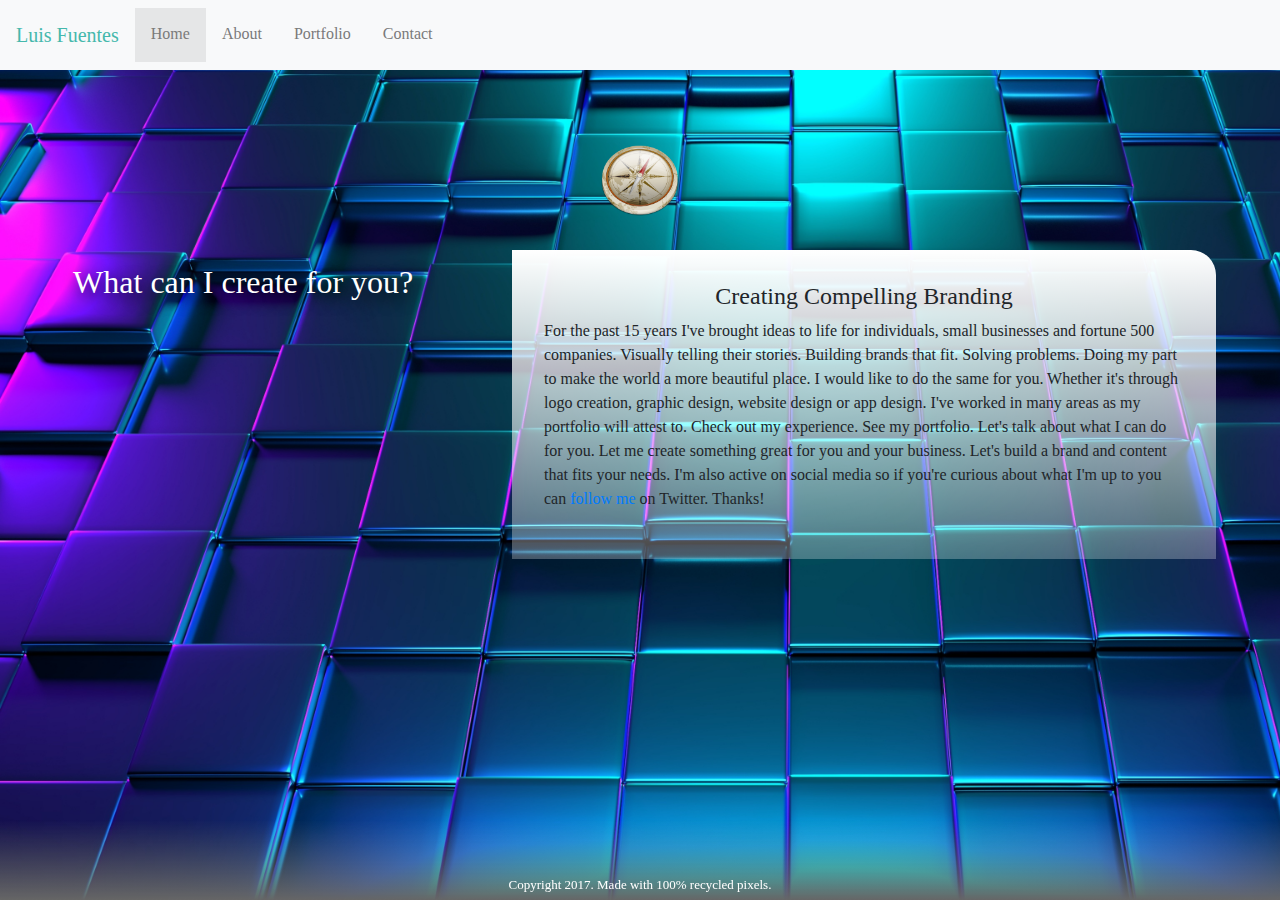
<file: index.html>
<!doctype html>
<html>
<head>
<meta charset="utf-8">
<meta http-equiv="X-UA-Compatible" content="IE=edge">
<meta name="viewport" content="width=device-width, initial-scale=1.0">
<title>Luis Fuentes</title>
<link href="css/bootstrap-4.0.0.css" rel="stylesheet" type="text/css">
<link href="css/styles.css" rel="stylesheet" type="text/css">
<!--The following script tag downloads a font from the Adobe Edge Web Fonts server for use within the web page. We recommend that you do not modify it.-->
<script>var __adobewebfontsappname__="dreamweaver"</script>
<script src="http://use.edgefonts.net/actor:n4:default;alfa-slab-one:n4:default.js" type="text/javascript"></script>
</head>

<body style="padding-top: 70px">
<nav class="navbar fixed-top navbar-expand-lg navbar-light bg-light"> 
  <button class="navbar-toggler" type="button" data-toggle="collapse" data-target="#navbarSupportedContent1" aria-controls="navbarSupportedContent1" aria-expanded="false" aria-label="Toggle navigation"> <span class="navbar-toggler-icon"></span> </button>
	
<a class="navbar-brand" href="#">Luis Fuentes</a>
	
  <div class="collapse navbar-collapse" id="navbarSupportedContent1">
    <ul class="navbar-nav mr-auto navList">
	 <li class="navListItem table-active"><a href="#"> Home</a> </li>
      <li class="navListItem"><a href="about.html">About</a></li>
      <li class="navListItem"><a href="portfolio.html">Portfolio</a></li>
      <li class="navListItem"><a href="contact.html">Contact</a></li>
    </ul>
 
  </div>
</nav>
<header><img src="images/Logo.png" width="80" height="80" alt="Luis Fuentes"/></header>
<aside class="asideLeft">
  <h1>What can I create for you?</h1>
</aside>
<section class="sectionRight">
  <h2>Creating Compelling Branding</h2>
  <p>For the past 15 years I've brought ideas to life for individuals, small businesses and fortune 500 companies. Visually telling their stories. Building brands that fit. Solving problems. Doing my part to make the world a more beautiful place. I would like to do the same for you. Whether it's through logo creation, graphic design, website design or app design. I've worked in many areas as my portfolio will attest to. Check out my experience. See my portfolio. Let's talk about what I can do for you. Let me create something great for you and your business. Let's build a brand and content that fits your needs. I'm also active on social media so if you're curious about what I'm up to you can <a href="http://twitter.com//paultrani"
target="_blank">follow me</a> on Twitter. Thanks!</p>
</section>
<footer> Copyright 2017. Made with 100% recycled pixels.</footer>
<script src="js/jquery-3.2.1.min.js"></script> 
<script src="js/popper.min.js"></script> 
<script src="js/bootstrap-4.0.0.js"></script>
</body>
</html>
</file>
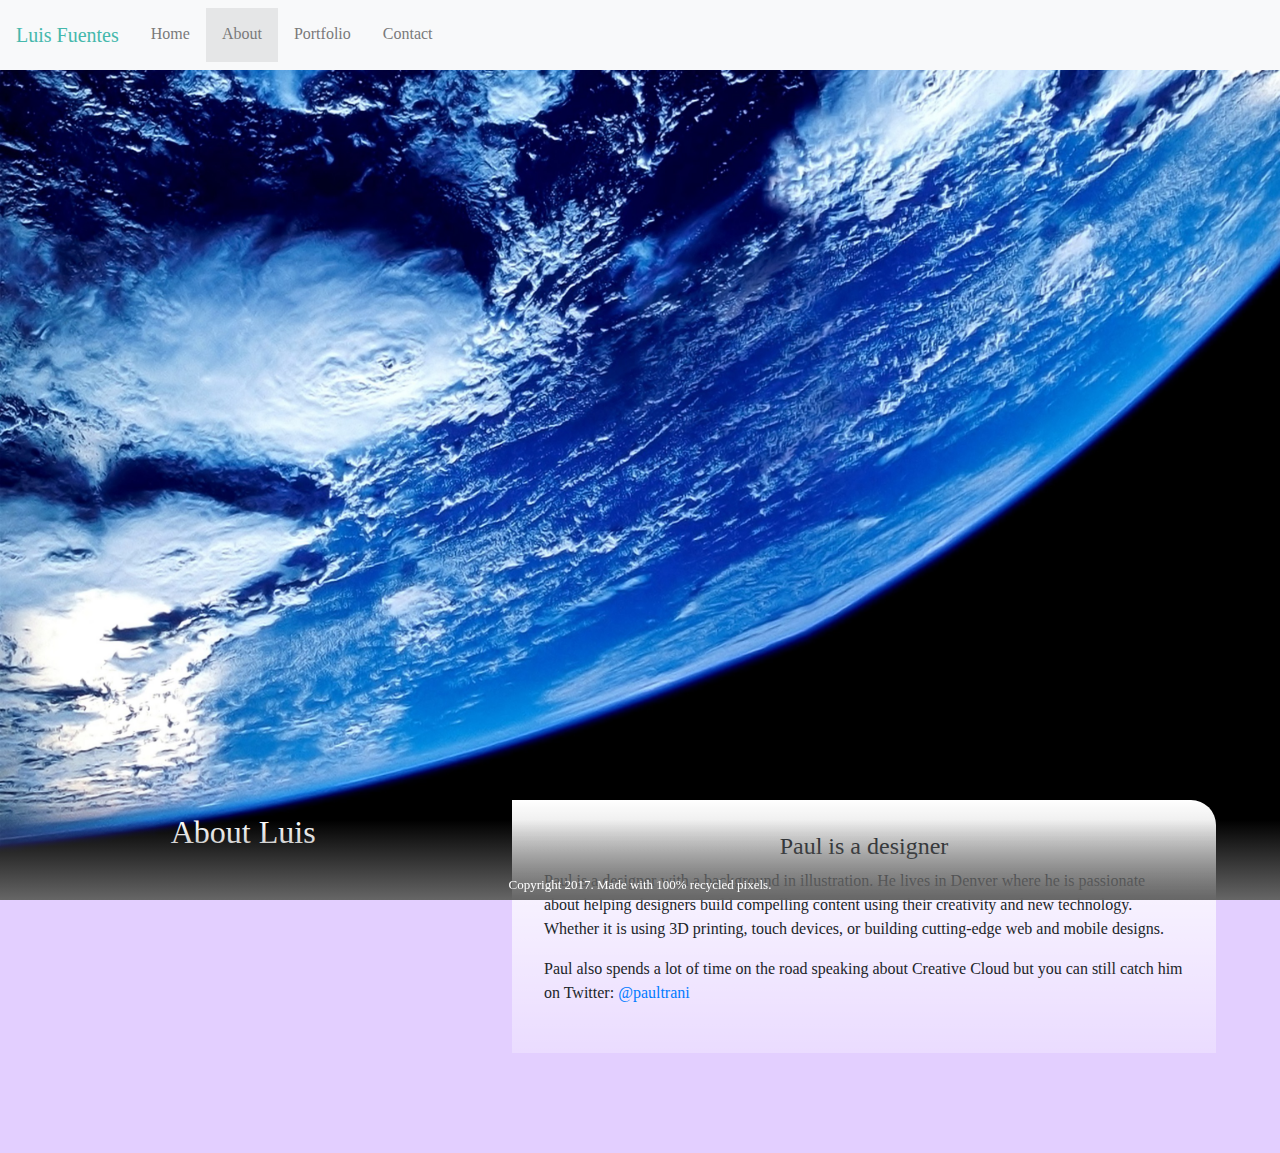
<file: about.html>
﻿<!doctype html>
<html>
<head>
<meta charset="utf-8">
<meta http-equiv="X-UA-Compatible" content="IE=edge">
<meta name="viewport" content="width=device-width, initial-scale=1.0">
<title>Luis Fuentes</title>
<link href="css/bootstrap-4.0.0.css" rel="stylesheet" type="text/css">
<link href="css/styles.css" rel="stylesheet" type="text/css">
<style type="text/css">
    body { 
        background-image: url('images/bkgdAbout.jpg');
    }
</style>
<!--The following script tag downloads a font from the Adobe Edge Web Fonts server for use within the web page. We recommend that you do not modify it.-->
<script>var __adobewebfontsappname__="dreamweaver"</script>
<script src="http://use.edgefonts.net/actor:n4:default;alfa-slab-one:n4:default.js" type="text/javascript"></script>
</head>

<body style="padding-top: 50px">
<nav class="navbar fixed-top navbar-expand-lg navbar-light bg-light"> 
  <button class="navbar-toggler" type="button" data-toggle="collapse" data-target="#navbarSupportedContent1" aria-controls="navbarSupportedContent1" aria-expanded="false" aria-label="Toggle navigation"> <span class="navbar-toggler-icon"></span> </button>
	
<a class="navbar-brand" href="#">Luis Fuentes</a>
	
  <div class="collapse navbar-collapse" id="navbarSupportedContent1">
    <ul class="navbar-nav mr-auto navList">
	 <li class="navListItem "><a href="index.html"> Home</a> </li>
      <li class="navListItem table-active"><a href="about.html">About</a></li>
      <li class="navListItem"><a href="portfolio.html">Portfolio</a></li>
      <li class="navListItem"><a href="contact.html">Contact</a></li>
    </ul>
 
  </div>
</nav>

<div class="embed-responsive embed-responsive-16by9">
	  <iframe class="embed-responsive-item" src="https://www.youtube.com/embed/3YFgA2gSY9w"></iframe>
</div>
	
<aside class="asideLeft">
  <h1>About Luis</h1>
</aside>
<section class="sectionRight"> 
<h2>Paul is a designer</h2>
<p>Paul is a designer with a background in illustration. He lives in Denver where he is passionate about helping designers build compelling content using their creativity and new technology. Whether it is using 3D printing, touch devices, or building cutting-edge web and mobile designs.</p>
<p>Paul also spends a lot of time on the road speaking about Creative Cloud but you can still catch him on Twitter: <a href="http://twitter.com/paultrani">@paultrani</a></p>
</section>
<footer> Copyright 2017. Made with 100% recycled pixels.</footer>
<script src="js/jquery-3.2.1.min.js"></script> 
<script src="js/popper.min.js"></script> 
<script src="js/bootstrap-4.0.0.js"></script>
</body>
</html>
</file>
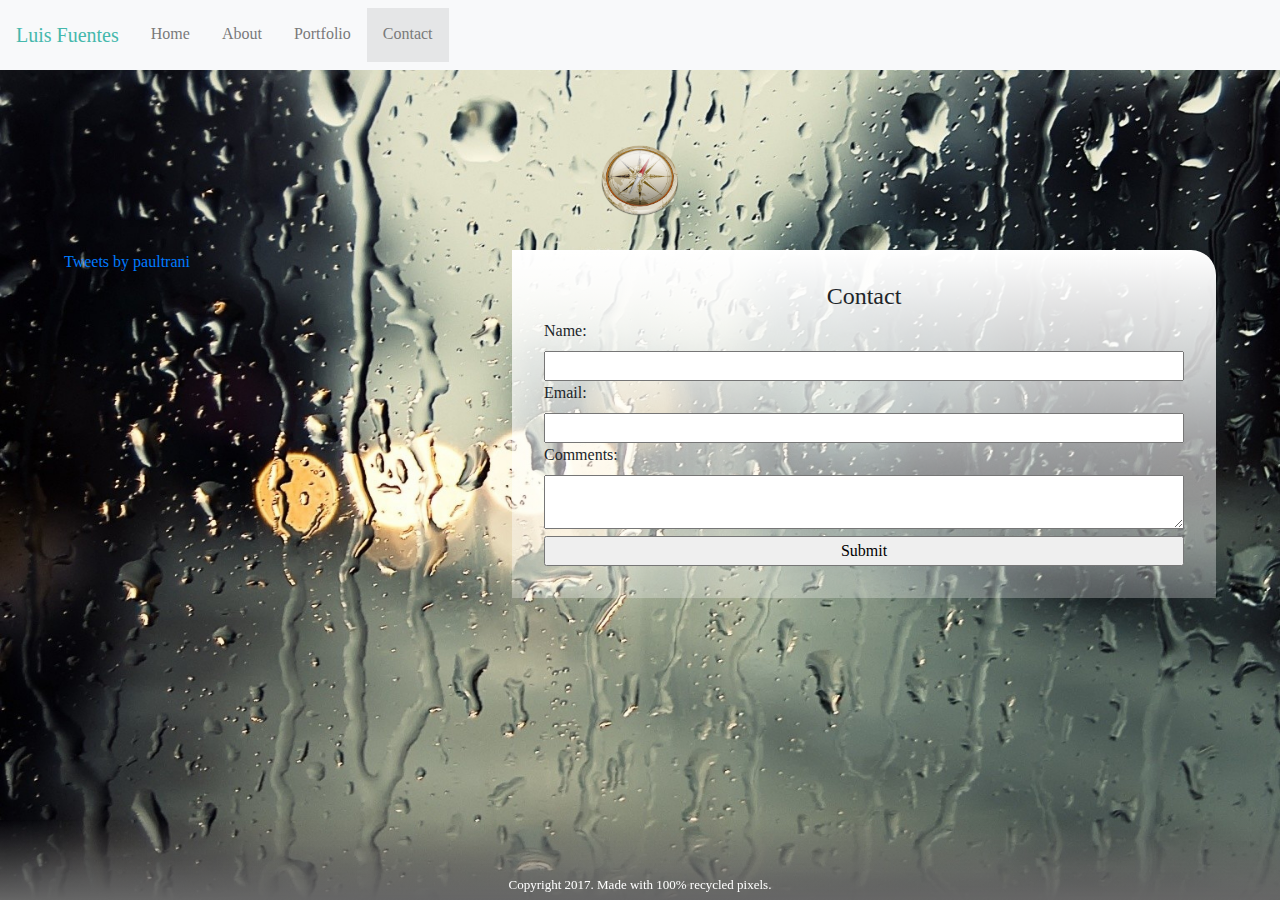
<file: contact.html>
<!doctype html>
<html>
<head>
<meta charset="utf-8">
<meta http-equiv="X-UA-Compatible" content="IE=edge">
<meta name="viewport" content="width=device-width, initial-scale=1.0">
<title>Luis Fuentes</title>
<link href="css/bootstrap-4.0.0.css" rel="stylesheet" type="text/css">
<link href="css/styles.css" rel="stylesheet" type="text/css">
<style type="text/css">
body {
	background-image: url(images/bkgdContact.jpg);
}
</style>
<!--The following script tag downloads a font from the Adobe Edge Web Fonts server for use within the web page. We recommend that you do not modify it.-->
<script>var __adobewebfontsappname__="dreamweaver"</script>
<script src="http://use.edgefonts.net/actor:n4:default;alfa-slab-one:n4:default.js" type="text/javascript"></script>
</head>

<body style="padding-top: 70px">
<nav class="navbar fixed-top navbar-expand-lg navbar-light bg-light"> 
  <button class="navbar-toggler" type="button" data-toggle="collapse" data-target="#navbarSupportedContent1" aria-controls="navbarSupportedContent1" aria-expanded="false" aria-label="Toggle navigation"> <span class="navbar-toggler-icon"></span> </button>
	
<a class="navbar-brand" href="#">Luis Fuentes</a>
	
  <div class="collapse navbar-collapse" id="navbarSupportedContent1">
    <ul class="navbar-nav mr-auto navList">
	 <li class="navListItem"><a href="index.html"> Home</a> </li>
      <li class="navListItem"><a href="about.html">About</a></li>
      <li class="navListItem"><a href="portfolio.html">Portfolio</a></li>
      <li class="navListItem table-active"><a href="contact.html">Contact</a></li>
    </ul>
 
  </div>
</nav>
<header><img src="images/Logo.png" width="80" height="80" alt="Luis Fuentes"/></header>
<section class="sectionRight">
  <h2>Contact</h2>
  <form action="http://pauldesignerforhire.com/formmail.php" id="form1" name="form1" method="post">
    <label for="name">Name:</label>
	<br>
    <input name="name" type="text" required="required" class="formStyle" id="name" form="form1">
	<br>
    <label for="email">Email:</label>
	<br>
    <input name="email" type="email" required="required" class="formStyle" id="email" form="form1">
	  <br>
    <label for="comments">Comments:</label>
	<br>
    <textarea name="comments" cols="5" required="required" class="formStyle" id="comments" form="form1"></textarea> 
	<br>
	<input name="submit" type="submit" class="formStyle" id="submit" form="form1" value="Submit"> 
  </form> 
</section>
	
<aside class="asideLeft">
  <a class="twitter-timeline" data-width="100%" data-height="500" href="https://twitter.com/paultrani?ref_src=twsrc%5Etfw">Tweets by paultrani</a> 
	<script async src="https://platform.twitter.com/widgets.js" charset="utf-8"></script>
</aside>
<footer> Copyright 2017. Made with 100% recycled pixels.</footer>
<script src="js/jquery-3.2.1.min.js"></script> 
<script src="js/popper.min.js"></script> 
<script src="js/bootstrap-4.0.0.js"></script>
</body>
</html>
</file>
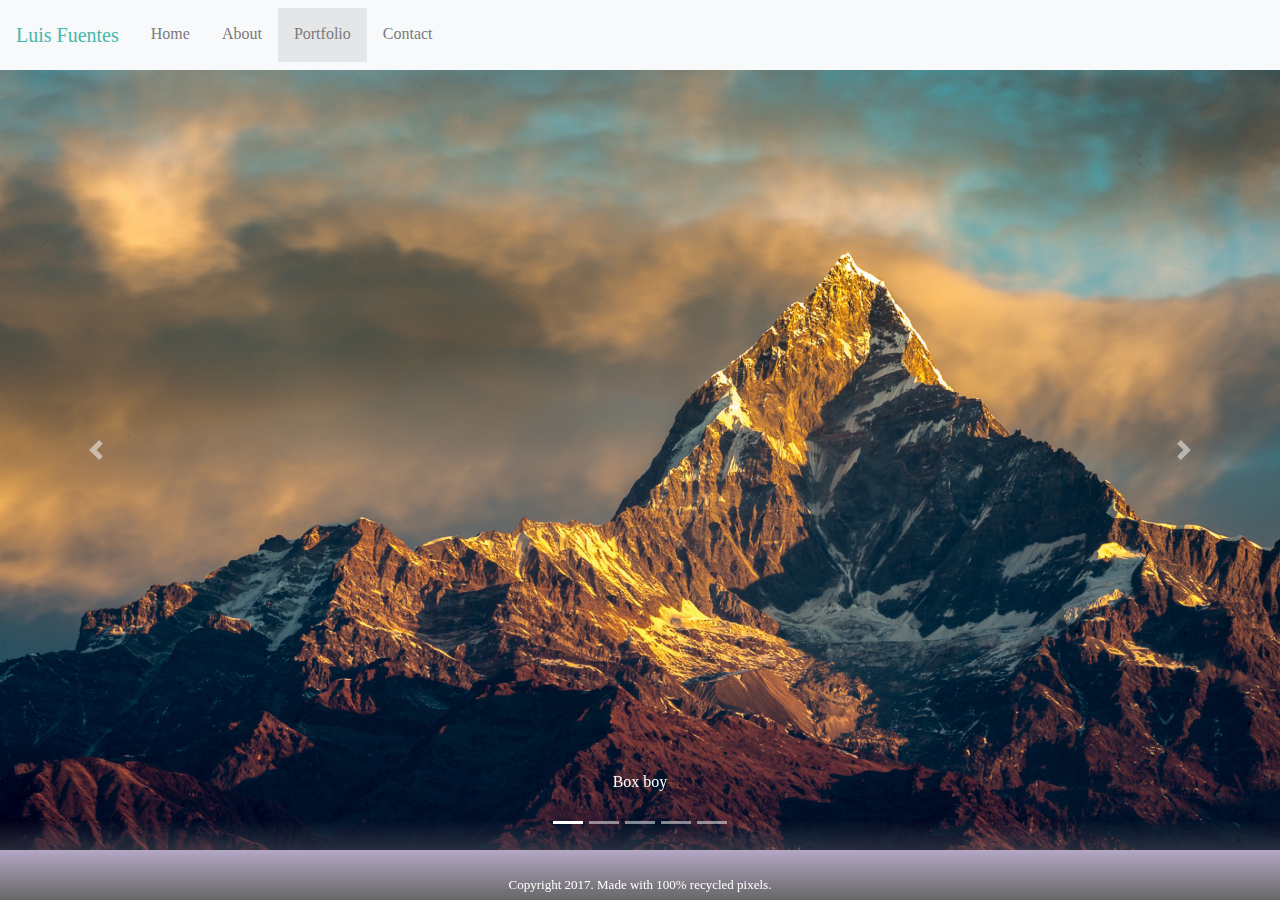
<file: portfolio.html>
<!doctype html>
<html>
<head>
<meta charset="utf-8">
<meta http-equiv="X-UA-Compatible" content="IE=edge">
<meta name="viewport" content="width=device-width, initial-scale=1.0">
<title>Luis Fuentes</title>
<link href="css/bootstrap-4.0.0.css" rel="stylesheet" type="text/css">
<link href="css/styles.css" rel="stylesheet" type="text/css">
<style type="text/css">
body {
	background-image: url(#);
}
</style>
<!--The following script tag downloads a font from the Adobe Edge Web Fonts server for use within the web page. We recommend that you do not modify it.-->
<script>var __adobewebfontsappname__="dreamweaver"</script>
<script src="http://use.edgefonts.net/actor:n4:default;alfa-slab-one:n4:default.js" type="text/javascript"></script>
</head>

<body style="padding-top: 50px">
<nav class="navbar fixed-top navbar-expand-lg navbar-light bg-light">
  <button class="navbar-toggler" type="button" data-toggle="collapse" data-target="#navbarSupportedContent1" aria-controls="navbarSupportedContent1" aria-expanded="false" aria-label="Toggle navigation"> <span class="navbar-toggler-icon"></span> </button>
  <a class="navbar-brand" href="#">Luis Fuentes</a>
  <div class="collapse navbar-collapse" id="navbarSupportedContent1">
    <ul class="navbar-nav mr-auto navList">
      <li class="navListItem"><a href="index.html"> Home</a> </li>
      <li class="navListItem"><a href="about.html">About</a></li>
      <li class="navListItem table-active"><a href="portfolio.html">Portfolio</a></li>
      <li class="navListItem"><a href="contact.html">Contact</a></li>
    </ul>
  </div>
</nav>
<div id="carousel1" class="carousel slide" data-ride="carousel">
  <ol class="carousel-indicators">
    <li data-target="#carousel1" data-slide-to="0" class="active"></li>
    <li data-target="#carousel1" data-slide-to="1"></li>
    <li data-target="#carousel1" data-slide-to="2"></li>
    <li data-target="#carousel1" data-slide-to="3"></li>
    <li data-target="#carousel1" data-slide-to="4"></li>
  </ol>
  <div class="carousel-inner" role="listbox">
    <div class="carousel-item active"> <img class="center-block" src="images/Carousel_1.jpg" alt="Box boy" width="100%" >
      <div class="carousel-caption">
        <p>Box boy</p>
      </div>
    </div>
    <div class="carousel-item"> <img class="center-block" src="images/Carousel_2.jpg" alt="Sewing machine" width="100%">
      <div class="carousel-caption">
        <p>Sewing machine</p>
      </div>
    </div>
    <div class="carousel-item"> <img class="center-block" src="images/Carousel_3.jpg" alt="Success Wall"  width="100%">
      <div class="carousel-caption">
        <p>Success wall</p>
      </div>
    </div>
    <div class="carousel-item"> <img class="center-block" src="images/Carousel_4.jpg" alt="Dreaming"  width="100%">
      <div class="carousel-caption">
        <p>Dreaming</p>
      </div>
    </div>
    <div class="carousel-item"> <img class="center-block" src="images/Carousel_5.jpg" alt="Collage"  width="100%">
      <div class="carousel-caption">
        <p>Collage</p>
      </div>
    </div>
  </div>
  <a class="carousel-control-prev" href="#carousel1" role="button" data-slide="prev"> <span class="carousel-control-prev-icon" aria-hidden="true"></span> <span class="sr-only">Previous</span> </a> <a class="carousel-control-next" href="#carousel1" role="button" data-slide="next"> <span class="carousel-control-next-icon" aria-hidden="true"></span> <span class="sr-only">Next</span> </a> </div>
<footer> Copyright 2017. Made with 100% recycled pixels.</footer>
<script src="js/jquery-3.2.1.min.js"></script> 
<script src="js/popper.min.js"></script> 
<script src="js/bootstrap-4.0.0.js"></script>
</body>
</html>
</file>
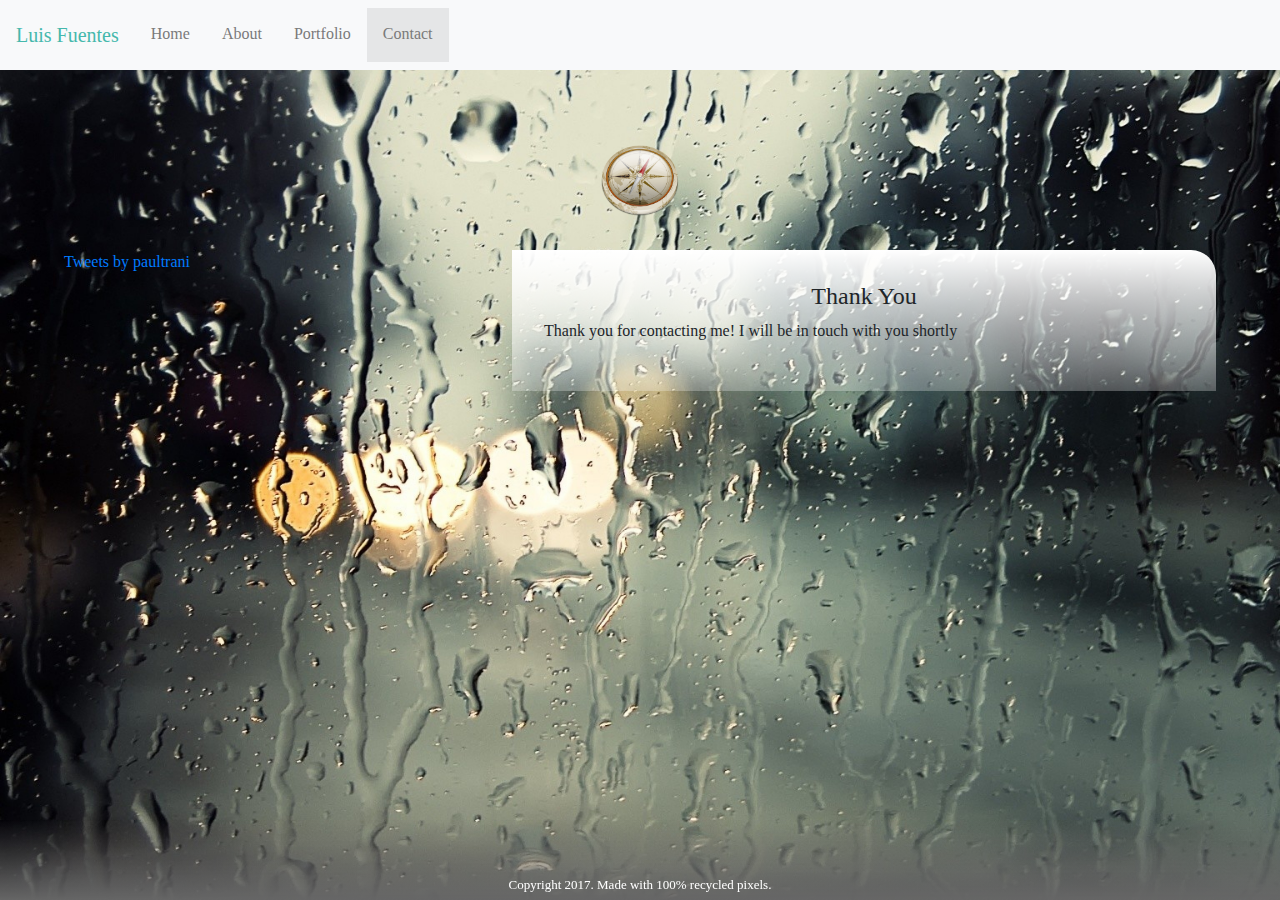
<file: thankyou.html>
<!doctype html>
<html>
<head>
<meta charset="utf-8">
<meta http-equiv="X-UA-Compatible" content="IE=edge">
<meta name="viewport" content="width=device-width, initial-scale=1.0">
<title>Luis Fuentes</title>
<link href="css/bootstrap-4.0.0.css" rel="stylesheet" type="text/css">
<link href="css/styles.css" rel="stylesheet" type="text/css">
<style type="text/css">
body {
	background-image: url(images/bkgdContact.jpg);
}
</style>
<!--The following script tag downloads a font from the Adobe Edge Web Fonts server for use within the web page. We recommend that you do not modify it.-->
<script>var __adobewebfontsappname__="dreamweaver"</script>
<script src="http://use.edgefonts.net/actor:n4:default;alfa-slab-one:n4:default.js" type="text/javascript"></script>
</head>

<body style="padding-top: 70px">
<nav class="navbar fixed-top navbar-expand-lg navbar-light bg-light"> 
  <button class="navbar-toggler" type="button" data-toggle="collapse" data-target="#navbarSupportedContent1" aria-controls="navbarSupportedContent1" aria-expanded="false" aria-label="Toggle navigation"> <span class="navbar-toggler-icon"></span> </button>
	
<a class="navbar-brand" href="#">Luis Fuentes</a>
	
  <div class="collapse navbar-collapse" id="navbarSupportedContent1">
    <ul class="navbar-nav mr-auto navList">
	 <li class="navListItem"><a href="index.html"> Home</a> </li>
      <li class="navListItem"><a href="about.html">About</a></li>
      <li class="navListItem"><a href="portfolio.html">Portfolio</a></li>
      <li class="navListItem table-active"><a href="contact.html">Contact</a></li>
    </ul>
 
  </div>
</nav>
<header><img src="images/Logo.png" width="80" height="80" alt="Luis Fuentes"/></header>
<aside class="asideLeft">
  <a class="twitter-timeline" data-width="100%" data-height="500" href="https://twitter.com/paultrani?ref_src=twsrc%5Etfw">Tweets by paultrani</a> 
	<script async src="https://platform.twitter.com/widgets.js" charset="utf-8"></script>
</aside>
<section class="sectionRight">
    <h2>Thank You</h2>
	<p>Thank you for contacting me! I will be in touch with you shortly</p>
</section>
<footer> Copyright 2017. Made with 100% recycled pixels.</footer>
<script src="js/jquery-3.2.1.min.js"></script> 
<script src="js/popper.min.js"></script> 
<script src="js/bootstrap-4.0.0.js"></script>
</body>
</html>
</file>
<file: css/styles.css>
@charset "utf-8";

body {
	background-color: #E3CFFF;
	;
	background-image: url(../images/bkgd.jpg);
	background-size: cover;
	background-attachment: fixed;
	font-family: actor;
	font-style: normal;
	font-weight: 400;
	height: 100%;
	margin: 0;
}
h1 {
	font-family: alfa-slab-one;
	font-style: normal;
	font-weight: 400;
	font-size: 2em;
	line-height: 2em;
	height: 1em;
	text-align: center;
	color: #FFFFFF;
	text-shadow: 4px 5px 17px #000000;
}

h2 {
	font-family: alfa-slab-one;
	font-style: normal;
	font-weight: 400;
	font-size: 1.5em;
	text-align: center;
}
.asideLeft{
	width: 28%;
	float: left;
	margin-right: 1%;
	margin-top: 30px;
	margin-left: 5%;
}
.sectionRight{
	width: 55%;
	float: right;
	margin-right: 5%;
	margin-top: 30px;
	margin-left: 1%;
	padding-left: 2.5%;
	padding-top: 2.5%;
	padding-right: 2.5%;
	padding-bottom: 2.5%;
	background-image: -webkit-linear-gradient(270deg,rgba(255,255,255,1.00) 0%,rgba(255,255,255,0.27) 100%);
	background-image: -moz-linear-gradient(270deg,rgba(255,255,255,1.00) 0%,rgba(255,255,255,0.27) 100%);
	background-image: -o-linear-gradient(270deg,rgba(255,255,255,1.00) 0%,rgba(255,255,255,0.27) 100%);
	background-image: linear-gradient(180deg,rgba(255,255,255,1.00) 0%,rgba(255,255,255,0.27) 100%);
	border-top-right-radius: 25px;
	margin-bottom: 100px;
} 
footer{
	font-size: small;
	text-align: center;
	clear: both;
	position: fixed;
	left: 0;
	bottom: 0;
	height: 80px;
	width: 100%;
	color: #fff;
	background-image: -webkit-linear-gradient(270deg,rgba(129,129,129,0.00) 0%,rgba(129,129,129,0.00) 0%,rgba(102,102,102,1.00) 100%);
	background-image: -moz-linear-gradient(270deg,rgba(129,129,129,0.00) 0%,rgba(129,129,129,0.00) 0%,rgba(102,102,102,1.00) 100%);
	background-image: -o-linear-gradient(270deg,rgba(129,129,129,0.00) 0%,rgba(129,129,129,0.00) 0%,rgba(102,102,102,1.00) 100%);
	background-image: linear-gradient(180deg,rgba(129,129,129,0.00) 0%,rgba(129,129,129,0.00) 0%,rgba(102,102,102,1.00) 100.00%);
	padding-top: 55px;
}

header {
	text-align: center;
	margin-top: 70px;
}
nav {
	background-color: #FFFFFF;
}
.navList {
	margin: 0px;
	padding: 0px;
	list-style-type: none;
	overflow: hidden;
}
.navListItem {/*
	float: left;*/
}
.navListItem a {
	text-decoration: none;
	padding-top: 14px;
	padding-right: 16px;
	padding-left: 16px;
	padding-bottom: 16px;
	display: block;
	color: #7A7A7A;
}
.navListItem a:hover {
	color: #000000;
	background: #35A477;
}
.navbar.fixed-top.navbar-expand-lg.navbar-light.bg-light .navbar-brand {
	font-family: alfa-slab-one;
	font-style: normal;
	font-weight: 400;
	color: #45B8AC;
}
.formStyle {
	width: 100%;
}


@media (max-width: 651px){
.sectionRight {
	width: 90%;
	float: none;
	margin-right: 5%;
	margin-top: 30px;
	margin-left: 5%;
	margin-bottom: 100px; 
}
.asideLeft {
	width: 90%;
	float: nine;
	margin-right: 5%;
	margin-top: 30px;
	margin-left: 5%;
}
h1 {
	font-family: alfa-slab-one;
	font-style: normal;
	font-weight: 400;
	font-size: 2em;
	line-height: 2em;
	height: 1em;
	text-align: center;
	margin-bottom: 42px;
}
body {
	background-color:#2D8398;
	
	background-image: url();
	background-size: cover;
	background-attachment: fixed;
	font-family: actor;
	font-style: normal;
	font-weight: 400;
	height: 100%;
	margin: 0;
}
p {
	font-size: large;
}
	
}
</file>
